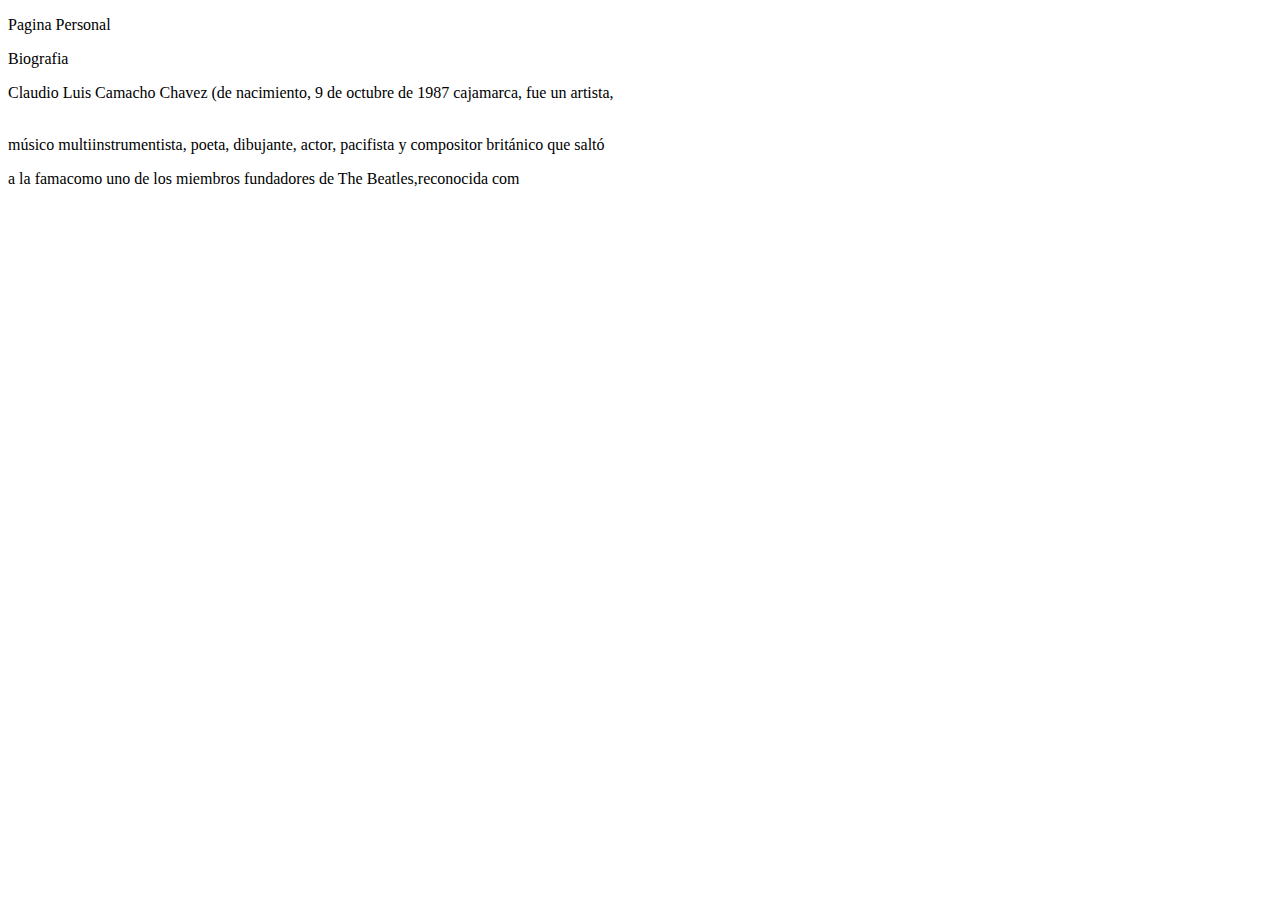
<file: personal.html>
<!DOCTYPE html>
<html lang="en">

<head>
    <meta charset="UTF-8">
    <meta name="viewport" content="width=device-width, initial-scale=1.0">
    <meta http-equiv="X-UA-Compatible" content="ie=edge">
    <title>Document</title>
</head>

<body>
    <p>Pagina Personal</p>
    <p>Biografia</p>
    <p></p>
    <p>Claudio Luis Camacho Chavez (de nacimiento, 9 de octubre de 1987 cajamarca, fue un artista,</p>
    <br>músico multiinstrumentista, poeta, dibujante, actor, pacifista y compositor británico que saltó </br>
    <p>a la famacomo uno de los miembros fundadores de The Beatles,reconocida com</p>
</body>

</html>
</file>
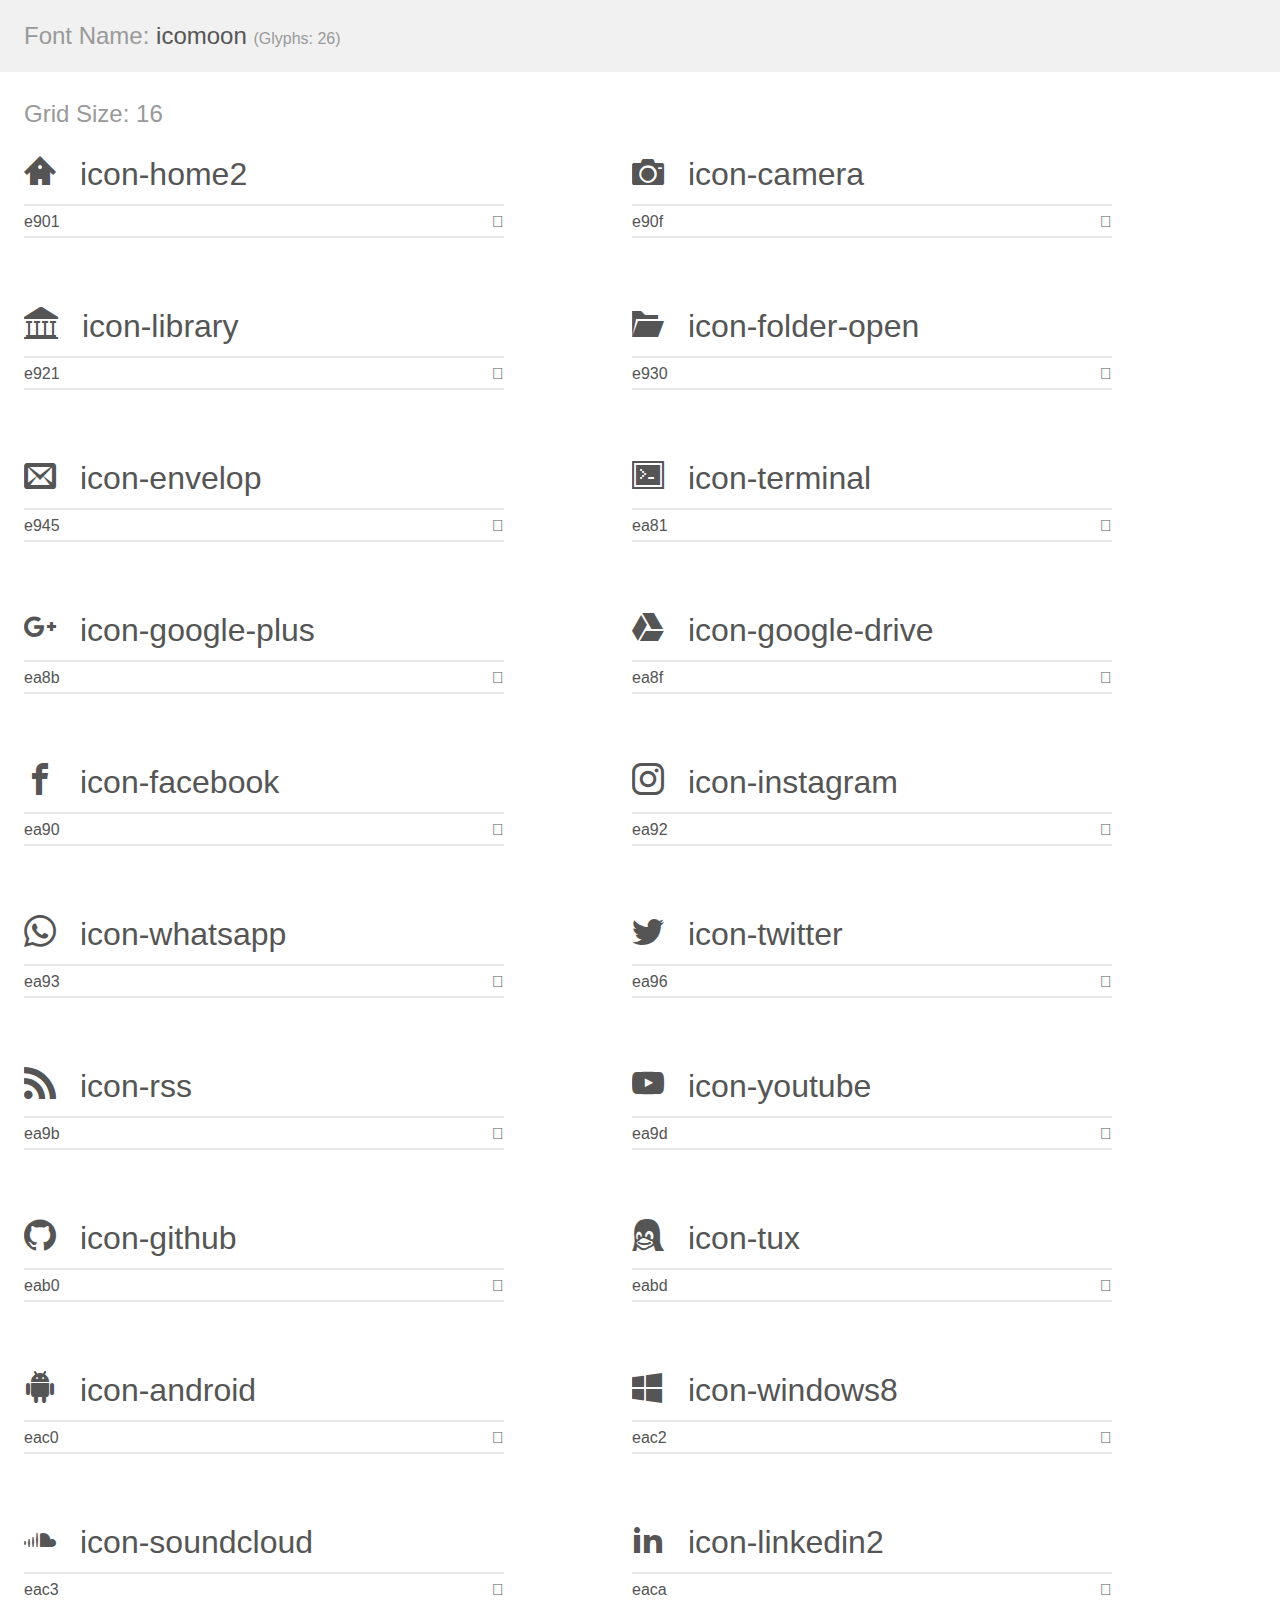
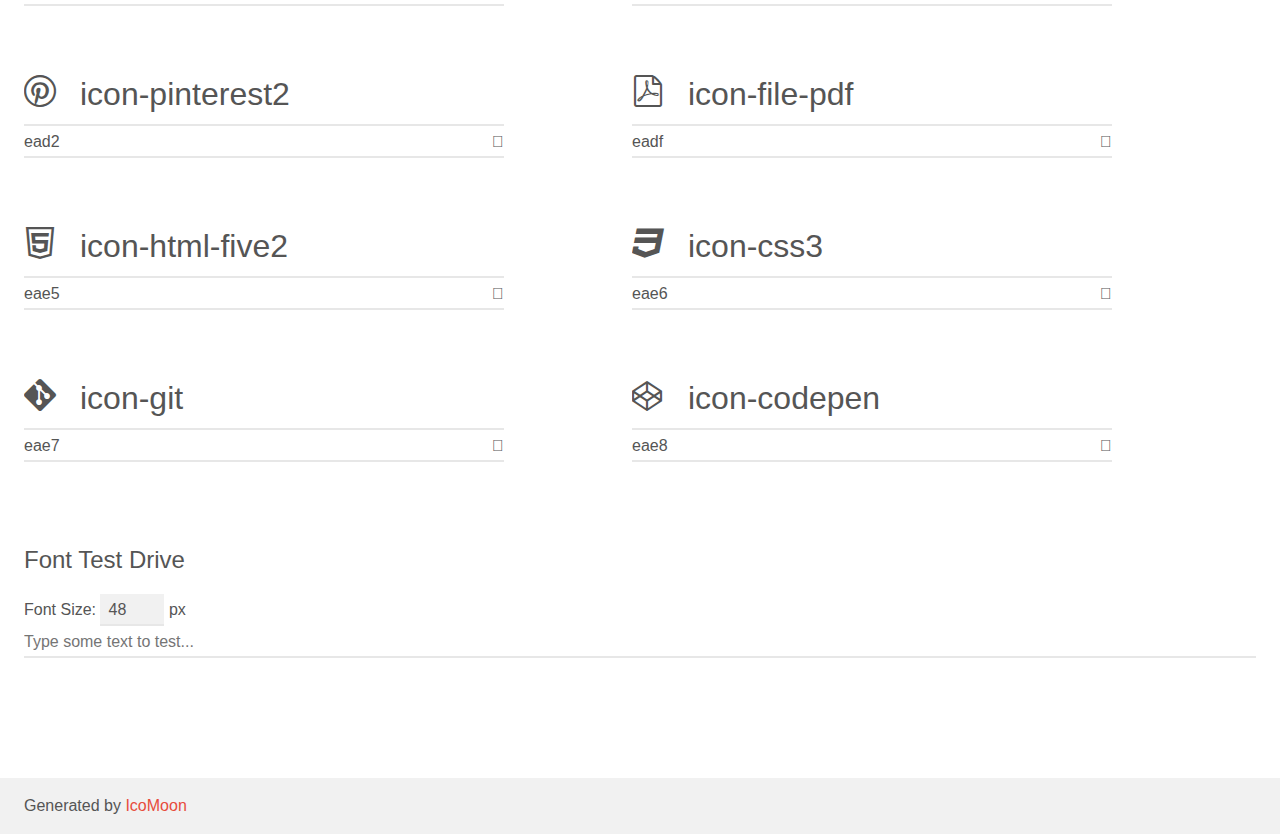
<file: css/demo.html>
<!doctype html>
<html>
<head>
    <meta charset="utf-8">
    <title>IcoMoon Demo</title>
    <meta name="description" content="An Icon Font Generated By IcoMoon.io">
    <meta name="viewport" content="width=device-width, initial-scale=1">
    <link rel="stylesheet" href="demo-files/demo.css">
    <link rel="stylesheet" href="style.css"></head>
<body>
    <div class="bgc1 clearfix">
        <h1 class="mhmm mvm"><span class="fgc1">Font Name:</span> icomoon <small class="fgc1">(Glyphs:&nbsp;26)</small></h1>
    </div>
    <div class="clearfix mhl ptl">
        <h1 class="mvm mtn fgc1">Grid Size: 16</h1>
        <div class="glyph fs1">
            <div class="clearfix bshadow0 pbs">
                <span class="icon-home2">
                
                </span>
                <span class="mls"> icon-home2</span>
            </div>
            <fieldset class="fs0 size1of1 clearfix hidden-false">
                <input type="text" readonly value="e901" class="unit size1of2" />
                <input type="text" maxlength="1" readonly value="&#xe901;" class="unitRight size1of2 talign-right" />
            </fieldset>
            <div class="fs0 bshadow0 clearfix hidden-true">
                <span class="unit pvs fgc1">liga: </span>
                <input type="text" readonly value="home2, house2" class="liga unitRight" />
            </div>
        </div>
        <div class="glyph fs1">
            <div class="clearfix bshadow0 pbs">
                <span class="icon-camera">
                
                </span>
                <span class="mls"> icon-camera</span>
            </div>
            <fieldset class="fs0 size1of1 clearfix hidden-false">
                <input type="text" readonly value="e90f" class="unit size1of2" />
                <input type="text" maxlength="1" readonly value="&#xe90f;" class="unitRight size1of2 talign-right" />
            </fieldset>
            <div class="fs0 bshadow0 clearfix hidden-true">
                <span class="unit pvs fgc1">liga: </span>
                <input type="text" readonly value="camera, photo" class="liga unitRight" />
            </div>
        </div>
        <div class="glyph fs1">
            <div class="clearfix bshadow0 pbs">
                <span class="icon-library">
                
                </span>
                <span class="mls"> icon-library</span>
            </div>
            <fieldset class="fs0 size1of1 clearfix hidden-false">
                <input type="text" readonly value="e921" class="unit size1of2" />
                <input type="text" maxlength="1" readonly value="&#xe921;" class="unitRight size1of2 talign-right" />
            </fieldset>
            <div class="fs0 bshadow0 clearfix hidden-true">
                <span class="unit pvs fgc1">liga: </span>
                <input type="text" readonly value="library2, bank" class="liga unitRight" />
            </div>
        </div>
        <div class="glyph fs1">
            <div class="clearfix bshadow0 pbs">
                <span class="icon-folder-open">
                
                </span>
                <span class="mls"> icon-folder-open</span>
            </div>
            <fieldset class="fs0 size1of1 clearfix hidden-false">
                <input type="text" readonly value="e930" class="unit size1of2" />
                <input type="text" maxlength="1" readonly value="&#xe930;" class="unitRight size1of2 talign-right" />
            </fieldset>
            <div class="fs0 bshadow0 clearfix hidden-true">
                <span class="unit pvs fgc1">liga: </span>
                <input type="text" readonly value="folder-open, directory2" class="liga unitRight" />
            </div>
        </div>
        <div class="glyph fs1">
            <div class="clearfix bshadow0 pbs">
                <span class="icon-envelop">
                
                </span>
                <span class="mls"> icon-envelop</span>
            </div>
            <fieldset class="fs0 size1of1 clearfix hidden-false">
                <input type="text" readonly value="e945" class="unit size1of2" />
                <input type="text" maxlength="1" readonly value="&#xe945;" class="unitRight size1of2 talign-right" />
            </fieldset>
            <div class="fs0 bshadow0 clearfix hidden-true">
                <span class="unit pvs fgc1">liga: </span>
                <input type="text" readonly value="envelop, mail" class="liga unitRight" />
            </div>
        </div>
        <div class="glyph fs1">
            <div class="clearfix bshadow0 pbs">
                <span class="icon-terminal">
                
                </span>
                <span class="mls"> icon-terminal</span>
            </div>
            <fieldset class="fs0 size1of1 clearfix hidden-false">
                <input type="text" readonly value="ea81" class="unit size1of2" />
                <input type="text" maxlength="1" readonly value="&#xea81;" class="unitRight size1of2 talign-right" />
            </fieldset>
            <div class="fs0 bshadow0 clearfix hidden-true">
                <span class="unit pvs fgc1">liga: </span>
                <input type="text" readonly value="terminal, console" class="liga unitRight" />
            </div>
        </div>
        <div class="glyph fs1">
            <div class="clearfix bshadow0 pbs">
                <span class="icon-google-plus">
                
                </span>
                <span class="mls"> icon-google-plus</span>
            </div>
            <fieldset class="fs0 size1of1 clearfix hidden-false">
                <input type="text" readonly value="ea8b" class="unit size1of2" />
                <input type="text" maxlength="1" readonly value="&#xea8b;" class="unitRight size1of2 talign-right" />
            </fieldset>
            <div class="fs0 bshadow0 clearfix hidden-true">
                <span class="unit pvs fgc1">liga: </span>
                <input type="text" readonly value="google-plus, brand5" class="liga unitRight" />
            </div>
        </div>
        <div class="glyph fs1">
            <div class="clearfix bshadow0 pbs">
                <span class="icon-google-drive">
                
                </span>
                <span class="mls"> icon-google-drive</span>
            </div>
            <fieldset class="fs0 size1of1 clearfix hidden-false">
                <input type="text" readonly value="ea8f" class="unit size1of2" />
                <input type="text" maxlength="1" readonly value="&#xea8f;" class="unitRight size1of2 talign-right" />
            </fieldset>
            <div class="fs0 bshadow0 clearfix hidden-true">
                <span class="unit pvs fgc1">liga: </span>
                <input type="text" readonly value="google-drive, brand9" class="liga unitRight" />
            </div>
        </div>
        <div class="glyph fs1">
            <div class="clearfix bshadow0 pbs">
                <span class="icon-facebook">
                
                </span>
                <span class="mls"> icon-facebook</span>
            </div>
            <fieldset class="fs0 size1of1 clearfix hidden-false">
                <input type="text" readonly value="ea90" class="unit size1of2" />
                <input type="text" maxlength="1" readonly value="&#xea90;" class="unitRight size1of2 talign-right" />
            </fieldset>
            <div class="fs0 bshadow0 clearfix hidden-true">
                <span class="unit pvs fgc1">liga: </span>
                <input type="text" readonly value="facebook, brand10" class="liga unitRight" />
            </div>
        </div>
        <div class="glyph fs1">
            <div class="clearfix bshadow0 pbs">
                <span class="icon-instagram">
                
                </span>
                <span class="mls"> icon-instagram</span>
            </div>
            <fieldset class="fs0 size1of1 clearfix hidden-false">
                <input type="text" readonly value="ea92" class="unit size1of2" />
                <input type="text" maxlength="1" readonly value="&#xea92;" class="unitRight size1of2 talign-right" />
            </fieldset>
            <div class="fs0 bshadow0 clearfix hidden-true">
                <span class="unit pvs fgc1">liga: </span>
                <input type="text" readonly value="instagram, brand12" class="liga unitRight" />
            </div>
        </div>
        <div class="glyph fs1">
            <div class="clearfix bshadow0 pbs">
                <span class="icon-whatsapp">
                
                </span>
                <span class="mls"> icon-whatsapp</span>
            </div>
            <fieldset class="fs0 size1of1 clearfix hidden-false">
                <input type="text" readonly value="ea93" class="unit size1of2" />
                <input type="text" maxlength="1" readonly value="&#xea93;" class="unitRight size1of2 talign-right" />
            </fieldset>
            <div class="fs0 bshadow0 clearfix hidden-true">
                <span class="unit pvs fgc1">liga: </span>
                <input type="text" readonly value="whatsapp, brand13" class="liga unitRight" />
            </div>
        </div>
        <div class="glyph fs1">
            <div class="clearfix bshadow0 pbs">
                <span class="icon-twitter">
                
                </span>
                <span class="mls"> icon-twitter</span>
            </div>
            <fieldset class="fs0 size1of1 clearfix hidden-false">
                <input type="text" readonly value="ea96" class="unit size1of2" />
                <input type="text" maxlength="1" readonly value="&#xea96;" class="unitRight size1of2 talign-right" />
            </fieldset>
            <div class="fs0 bshadow0 clearfix hidden-true">
                <span class="unit pvs fgc1">liga: </span>
                <input type="text" readonly value="twitter, brand16" class="liga unitRight" />
            </div>
        </div>
        <div class="glyph fs1">
            <div class="clearfix bshadow0 pbs">
                <span class="icon-rss">
                
                </span>
                <span class="mls"> icon-rss</span>
            </div>
            <fieldset class="fs0 size1of1 clearfix hidden-false">
                <input type="text" readonly value="ea9b" class="unit size1of2" />
                <input type="text" maxlength="1" readonly value="&#xea9b;" class="unitRight size1of2 talign-right" />
            </fieldset>
            <div class="fs0 bshadow0 clearfix hidden-true">
                <span class="unit pvs fgc1">liga: </span>
                <input type="text" readonly value="feed2, rss" class="liga unitRight" />
            </div>
        </div>
        <div class="glyph fs1">
            <div class="clearfix bshadow0 pbs">
                <span class="icon-youtube">
                
                </span>
                <span class="mls"> icon-youtube</span>
            </div>
            <fieldset class="fs0 size1of1 clearfix hidden-false">
                <input type="text" readonly value="ea9d" class="unit size1of2" />
                <input type="text" maxlength="1" readonly value="&#xea9d;" class="unitRight size1of2 talign-right" />
            </fieldset>
            <div class="fs0 bshadow0 clearfix hidden-true">
                <span class="unit pvs fgc1">liga: </span>
                <input type="text" readonly value="youtube, brand21" class="liga unitRight" />
            </div>
        </div>
        <div class="glyph fs1">
            <div class="clearfix bshadow0 pbs">
                <span class="icon-github">
                
                </span>
                <span class="mls"> icon-github</span>
            </div>
            <fieldset class="fs0 size1of1 clearfix hidden-false">
                <input type="text" readonly value="eab0" class="unit size1of2" />
                <input type="text" maxlength="1" readonly value="&#xeab0;" class="unitRight size1of2 talign-right" />
            </fieldset>
            <div class="fs0 bshadow0 clearfix hidden-true">
                <span class="unit pvs fgc1">liga: </span>
                <input type="text" readonly value="github, brand40" class="liga unitRight" />
            </div>
        </div>
        <div class="glyph fs1">
            <div class="clearfix bshadow0 pbs">
                <span class="icon-tux">
                
                </span>
                <span class="mls"> icon-tux</span>
            </div>
            <fieldset class="fs0 size1of1 clearfix hidden-false">
                <input type="text" readonly value="eabd" class="unit size1of2" />
                <input type="text" maxlength="1" readonly value="&#xeabd;" class="unitRight size1of2 talign-right" />
            </fieldset>
            <div class="fs0 bshadow0 clearfix hidden-true">
                <span class="unit pvs fgc1">liga: </span>
                <input type="text" readonly value="tux, brand52" class="liga unitRight" />
            </div>
        </div>
        <div class="glyph fs1">
            <div class="clearfix bshadow0 pbs">
                <span class="icon-android">
                
                </span>
                <span class="mls"> icon-android</span>
            </div>
            <fieldset class="fs0 size1of1 clearfix hidden-false">
                <input type="text" readonly value="eac0" class="unit size1of2" />
                <input type="text" maxlength="1" readonly value="&#xeac0;" class="unitRight size1of2 talign-right" />
            </fieldset>
            <div class="fs0 bshadow0 clearfix hidden-true">
                <span class="unit pvs fgc1">liga: </span>
                <input type="text" readonly value="android, brand55" class="liga unitRight" />
            </div>
        </div>
        <div class="glyph fs1">
            <div class="clearfix bshadow0 pbs">
                <span class="icon-windows8">
                
                </span>
                <span class="mls"> icon-windows8</span>
            </div>
            <fieldset class="fs0 size1of1 clearfix hidden-false">
                <input type="text" readonly value="eac2" class="unit size1of2" />
                <input type="text" maxlength="1" readonly value="&#xeac2;" class="unitRight size1of2 talign-right" />
            </fieldset>
            <div class="fs0 bshadow0 clearfix hidden-true">
                <span class="unit pvs fgc1">liga: </span>
                <input type="text" readonly value="windows8, brand57" class="liga unitRight" />
            </div>
        </div>
        <div class="glyph fs1">
            <div class="clearfix bshadow0 pbs">
                <span class="icon-soundcloud">
                
                </span>
                <span class="mls"> icon-soundcloud</span>
            </div>
            <fieldset class="fs0 size1of1 clearfix hidden-false">
                <input type="text" readonly value="eac3" class="unit size1of2" />
                <input type="text" maxlength="1" readonly value="&#xeac3;" class="unitRight size1of2 talign-right" />
            </fieldset>
            <div class="fs0 bshadow0 clearfix hidden-true">
                <span class="unit pvs fgc1">liga: </span>
                <input type="text" readonly value="soundcloud, brand58" class="liga unitRight" />
            </div>
        </div>
        <div class="glyph fs1">
            <div class="clearfix bshadow0 pbs">
                <span class="icon-linkedin2">
                
                </span>
                <span class="mls"> icon-linkedin2</span>
            </div>
            <fieldset class="fs0 size1of1 clearfix hidden-false">
                <input type="text" readonly value="eaca" class="unit size1of2" />
                <input type="text" maxlength="1" readonly value="&#xeaca;" class="unitRight size1of2 talign-right" />
            </fieldset>
            <div class="fs0 bshadow0 clearfix hidden-true">
                <span class="unit pvs fgc1">liga: </span>
                <input type="text" readonly value="linkedin2, brand65" class="liga unitRight" />
            </div>
        </div>
        <div class="glyph fs1">
            <div class="clearfix bshadow0 pbs">
                <span class="icon-pinterest2">
                
                </span>
                <span class="mls"> icon-pinterest2</span>
            </div>
            <fieldset class="fs0 size1of1 clearfix hidden-false">
                <input type="text" readonly value="ead2" class="unit size1of2" />
                <input type="text" maxlength="1" readonly value="&#xead2;" class="unitRight size1of2 talign-right" />
            </fieldset>
            <div class="fs0 bshadow0 clearfix hidden-true">
                <span class="unit pvs fgc1">liga: </span>
                <input type="text" readonly value="pinterest2, brand73" class="liga unitRight" />
            </div>
        </div>
        <div class="glyph fs1">
            <div class="clearfix bshadow0 pbs">
                <span class="icon-file-pdf">
                
                </span>
                <span class="mls"> icon-file-pdf</span>
            </div>
            <fieldset class="fs0 size1of1 clearfix hidden-false">
                <input type="text" readonly value="eadf" class="unit size1of2" />
                <input type="text" maxlength="1" readonly value="&#xeadf;" class="unitRight size1of2 talign-right" />
            </fieldset>
            <div class="fs0 bshadow0 clearfix hidden-true">
                <span class="unit pvs fgc1">liga: </span>
                <input type="text" readonly value="file-pdf, file10" class="liga unitRight" />
            </div>
        </div>
        <div class="glyph fs1">
            <div class="clearfix bshadow0 pbs">
                <span class="icon-html-five2">
                
                </span>
                <span class="mls"> icon-html-five2</span>
            </div>
            <fieldset class="fs0 size1of1 clearfix hidden-false">
                <input type="text" readonly value="eae5" class="unit size1of2" />
                <input type="text" maxlength="1" readonly value="&#xeae5;" class="unitRight size1of2 talign-right" />
            </fieldset>
            <div class="fs0 bshadow0 clearfix hidden-true">
                <span class="unit pvs fgc1">liga: </span>
                <input type="text" readonly value="html-five2, w3c2" class="liga unitRight" />
            </div>
        </div>
        <div class="glyph fs1">
            <div class="clearfix bshadow0 pbs">
                <span class="icon-css3">
                
                </span>
                <span class="mls"> icon-css3</span>
            </div>
            <fieldset class="fs0 size1of1 clearfix hidden-false">
                <input type="text" readonly value="eae6" class="unit size1of2" />
                <input type="text" maxlength="1" readonly value="&#xeae6;" class="unitRight size1of2 talign-right" />
            </fieldset>
            <div class="fs0 bshadow0 clearfix hidden-true">
                <span class="unit pvs fgc1">liga: </span>
                <input type="text" readonly value="css3, w3c3" class="liga unitRight" />
            </div>
        </div>
        <div class="glyph fs1">
            <div class="clearfix bshadow0 pbs">
                <span class="icon-git">
                
                </span>
                <span class="mls"> icon-git</span>
            </div>
            <fieldset class="fs0 size1of1 clearfix hidden-false">
                <input type="text" readonly value="eae7" class="unit size1of2" />
                <input type="text" maxlength="1" readonly value="&#xeae7;" class="unitRight size1of2 talign-right" />
            </fieldset>
            <div class="fs0 bshadow0 clearfix hidden-true">
                <span class="unit pvs fgc1">liga: </span>
                <input type="text" readonly value="git, brand80" class="liga unitRight" />
            </div>
        </div>
        <div class="glyph fs1">
            <div class="clearfix bshadow0 pbs">
                <span class="icon-codepen">
                
                </span>
                <span class="mls"> icon-codepen</span>
            </div>
            <fieldset class="fs0 size1of1 clearfix hidden-false">
                <input type="text" readonly value="eae8" class="unit size1of2" />
                <input type="text" maxlength="1" readonly value="&#xeae8;" class="unitRight size1of2 talign-right" />
            </fieldset>
            <div class="fs0 bshadow0 clearfix hidden-true">
                <span class="unit pvs fgc1">liga: </span>
                <input type="text" readonly value="codepen, brand81" class="liga unitRight" />
            </div>
        </div>
    </div>

    <!--[if gt IE 8]><!-->
    <div class="mhl clearfix mbl">
        <h1>Font Test Drive</h1>
        <label>
            Font Size: <input id="fontSize" type="number" class="textbox0 mbm"
            min="8" value="48" />
            px
        </label>
        <input id="testText" type="text" class="phl size1of1 mvl"
        placeholder="Type some text to test..." value=""/>
        <div id="testDrive" class="icon-">&nbsp;
        </div>
    </div>
    <!--<![endif]-->
    <div class="bgc1 clearfix">
        <p class="mhl">Generated by <a href="https://icomoon.io/app">IcoMoon</a></p>
    </div>

    <script src="demo-files/demo.js"></script>
</body>
</html>
</file>
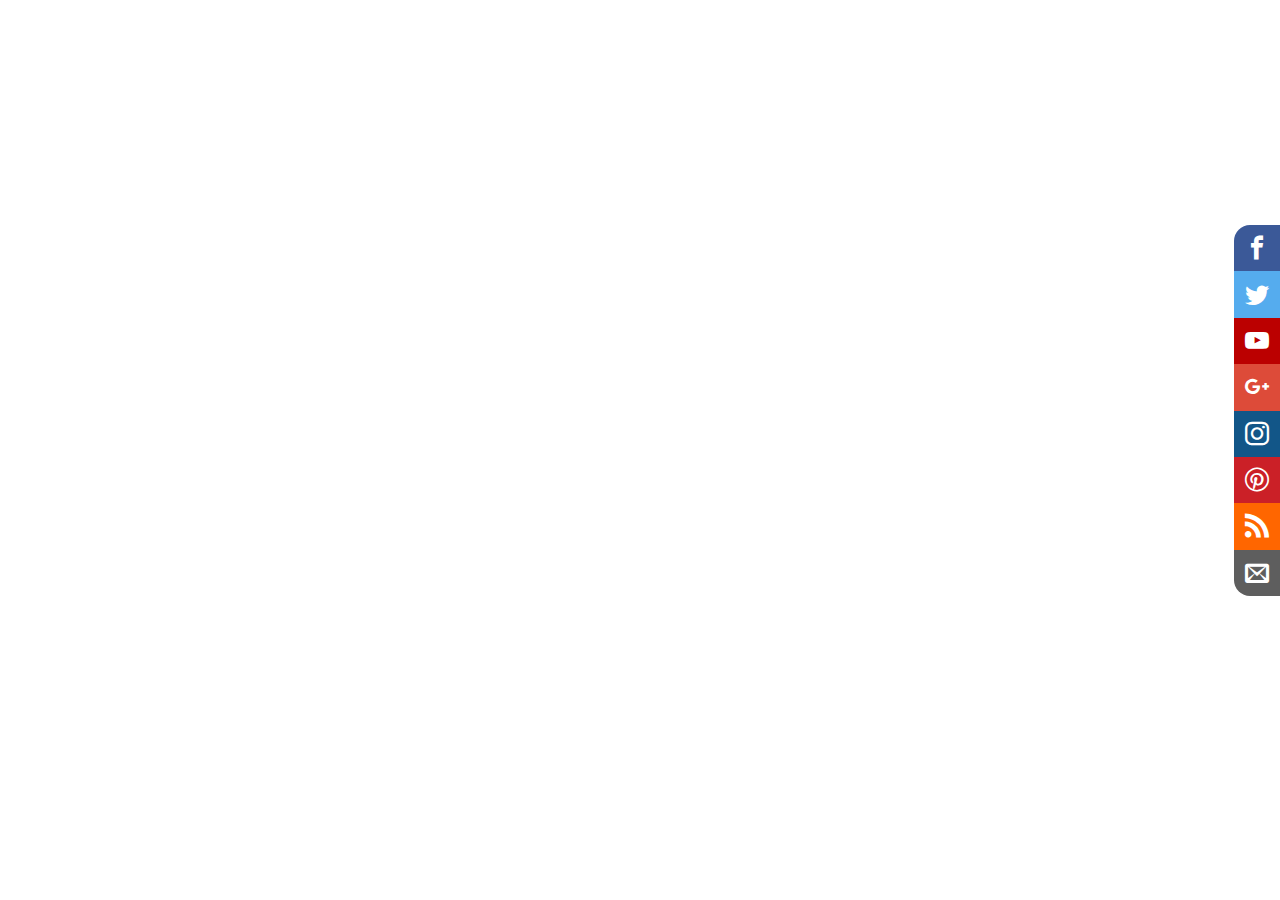
<file: labs/barrasocial.html>
<!DOCTYPE html>
<html lang="en">

<head>
    <meta charset="UTF-8">
    <meta name="viewport" content="width=device-width, initial-scale=1.0">
    <meta http-equiv="X-UA-Compatible" content="ie=edge">
    <link rel="stylesheet" href="/css/style.css">
    <link rel="stylesheet" href="/css/social.css">
    <title>Document</title>
</head>

<body>
    <aside>
        <div class="social-bar">
            <a href="https://www.facebook.com/autor" target="_blank" class="icon icon-facebook"></a>
            <a href="https://www.twitter.com/autor" target="_blank" class="icon icon-twitter"></a>
            <a href="https://www.youtube.com/" target="_blank" class="icon icon-youtube"></a>
            <a href="https://plus.google.com/" target="_blank" class="icon icon-google-plus"></a>
            <a href="https://www.instagram.com/" target="_blank" class="icon icon-instagram"></a>
            <a href="https://www.pinterest.com/" target="_blank" class="icon icon-pinterest2"></a>
            <a href="http://webdevelopment.cubava.cu/feed/" target="_blank" class="icon icon-rss"></a>
            <a href="mailto:contacto@dominio.com" class="icon icon-envelop"></a>
        </div>
    </aside>
</body>

</html>
</file>
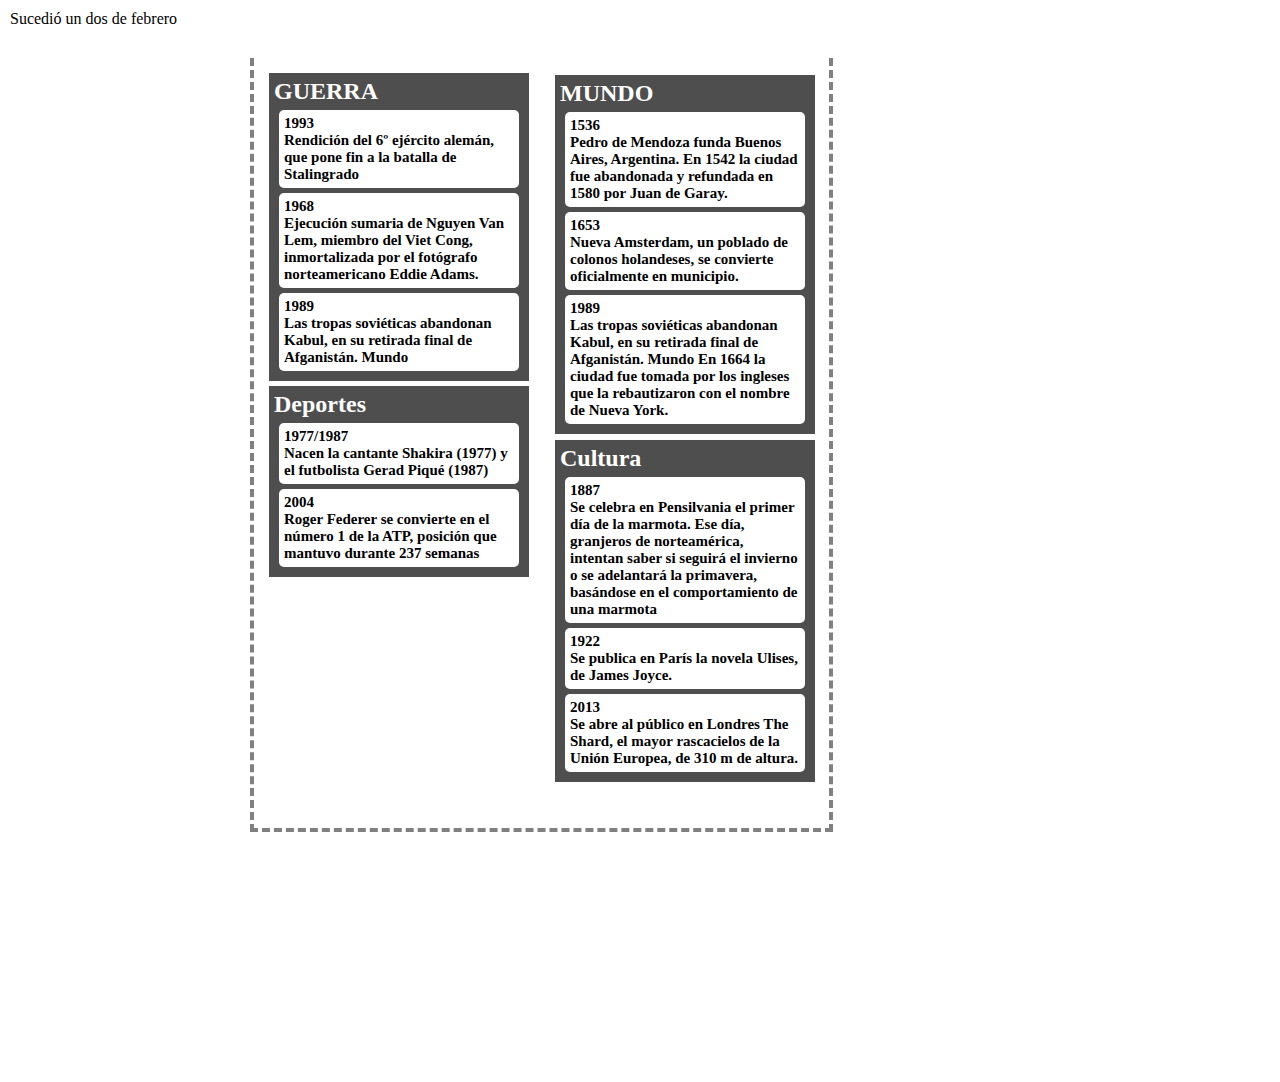
<file: labs/posicionamiento.html>
<!DOCTYPE html>
<html lang="es-ES">

<head>
    <meta charset="utf-8">
    <title>Laboratorio</title>
    <style>
        * {
            margin: 0;
            padding: 0;
        }
        
        h0 {
            color: rgb(0, 0, 0);
            font-size: 24px;
        }
        
        h1 {
            color: rgb(255, 255, 255);
            font-size: 24px;
        }
        
        h2 {
            color: rgb(0, 0, 0);
            font-size: 24px;
            font-size: 15px;
        }
        
        p {
            font-size: 16px;
        }
        
        #cabecera {
            color: rgb(0, 0, 0);
            background-color: rgb(255, 255, 255);
            padding: 10px;
        }
        
        #contenedor {
            margin: 0px;
            background-color: rgb(202, 40, 40);
            width: 4500px;
        }
        
        #contenido1 {
            margin: 250px;
            margin-top: 20px;
            background-color: rgb(255, 255, 255);
            padding-top: 50px;
            float: left;
            height: 750px;
            padding: 10px;
            width: 555px;
            border-style: dashed;
            border-width: 4px;
            border-color: gray;
            border-top: 0px;
        }
        
        #contenido2 {
            margin: 5px;
            background-color: rgb(78, 78, 78);
            width: 250px;
            text-justify: auto;
            padding: 5px;
        }
        
        #contenido3 {
            margin: 5px;
            color: rgb(0, 0, 0);
            background-color: rgb(255, 255, 255);
            text-justify: auto;
            padding: 5px;
            border-color: black;
            border-radius: 5px;
        }
        
        #divimg {
            position: absolute;
            top: 70px;
            left: 550px;
        }
        
        #divimg2 {
            position: absolute;
            top: 435px;
            left: 550px;
        }
    </style>
</head>

<body>
    <div id="contenedor">
        <div id="cabecera">
            <p>Sucedió un dos de febrero</p>
        </div>
        <div id="contenido1">
            <div id="contenido2">
                <h1> GUERRA </h1>
                <div id="contenido3">
                    <h2> 1993 </h2>
                    <h2> Rendición del 6º ejército alemán, que pone fin a la batalla de Stalingrado </h2>
                </div>
                <div id="contenido3">
                    <h2> 1968</h2>
                    <h2> Ejecución sumaria de Nguyen Van Lem, miembro del Viet Cong, inmortalizada por el fotógrafo norteamericano Eddie Adams. </h2>
                </div>
                <div id="contenido3">
                    <h2> 1989 </h2>
                    <h2> Las tropas soviéticas abandonan Kabul, en su retirada final de Afganistán. Mundo </h2>
                </div>
                <div id="divimg">
                    <div id="contenido2">
                        <h1> MUNDO </h1>
                        <div id="contenido3">
                            <h2> 1536 </h2>
                            <h2> Pedro de Mendoza funda Buenos Aires, Argentina. En 1542 la ciudad fue abandonada y refundada en 1580 por Juan de Garay. </h2>
                        </div>
                        <div id="contenido3">
                            <h2> 1653 </h2>
                            <h2> Nueva Amsterdam, un poblado de colonos holandeses, se convierte oficialmente en municipio.</h2>
                        </div>
                        <div id="contenido3">
                            <h2> 1989 </h2>
                            <h2> Las tropas soviéticas abandonan Kabul, en su retirada final de Afganistán. Mundo En 1664 la ciudad fue tomada por los ingleses que la rebautizaron con el nombre de Nueva York.</h2>
                        </div>
                    </div>
                </div>

            </div>
            <div id="contenido2">
                <h1> Deportes </h1>
                <div id="contenido3">
                    <h2> 1977/1987 </h2>
                    <h2> Nacen la cantante Shakira (1977) y el futbolista Gerad Piqué (1987)</h2>
                </div>
                <div id="contenido3">
                    <h2> 2004 </h2>
                    <h2> Roger Federer se convierte en el número 1 de la ATP, posición que mantuvo durante 237 semanas</h2>
                </div>

                <div id="divimg2">
                    <div id="contenido2">
                        <h1> Cultura </h1>
                        <div id="contenido3">
                            <h2> 1887 </h2>
                            <h2> Se celebra en Pensilvania el primer día de la marmota. Ese día, granjeros de norteamérica, intentan saber si seguirá el invierno o se adelantará la primavera, basándose en el comportamiento de una marmota </h2>
                        </div>
                        <div id="contenido3">
                            <h2> 1922 </h2>
                            <h2> Se publica en París la novela Ulises, de James Joyce. </h2>
                        </div>
                        <div id="contenido3">
                            <h2> 2013 </h2>
                            <h2> Se abre al público en Londres The Shard, el mayor rascacielos de la Unión Europea, de 310 m de altura.</h2>
                        </div>
                    </div>
                </div>

            </div>
        </div>




</body>

</html>
</file>
<file: css/demo-files/demo.css>
body {
  padding: 0;
  margin: 0;
  font-family: sans-serif;
  font-size: 1em;
  line-height: 1.5;
  color: #555;
  background: #fff;
}
h1 {
  font-size: 1.5em;
  font-weight: normal;
}
small {
  font-size: .66666667em;
}
a {
  color: #e74c3c;
  text-decoration: none;
}
a:hover, a:focus {
  box-shadow: 0 1px #e74c3c;
}
.bshadow0, input {
  box-shadow: inset 0 -2px #e7e7e7;
}
input:hover {
  box-shadow: inset 0 -2px #ccc;
}
input, fieldset {
  font-family: sans-serif;
  font-size: 1em;
  margin: 0;
  padding: 0;
  border: 0;
}
input {
  color: inherit;
  line-height: 1.5;
  height: 1.5em;
  padding: .25em 0;
}
input:focus {
  outline: none;
  box-shadow: inset 0 -2px #449fdb;
}
.glyph {
  font-size: 16px;
  width: 15em;
  padding-bottom: 1em;
  margin-right: 4em;
  margin-bottom: 1em;
  float: left;
  overflow: hidden;
}
.liga {
  width: 80%;
  width: calc(100% - 2.5em);
}
.talign-right {
  text-align: right;
}
.talign-center {
  text-align: center;
}
.bgc1 {
  background: #f1f1f1;
}
.fgc1 {
  color: #999;
}
.fgc0 {
  color: #000;
}
p {
  margin-top: 1em;
  margin-bottom: 1em;
}
.mvm {
  margin-top: .75em;
  margin-bottom: .75em;
}
.mtn {
  margin-top: 0;
}
.mtl, .mal {
  margin-top: 1.5em;
}
.mbl, .mal {
  margin-bottom: 1.5em;
}
.mal, .mhl {
  margin-left: 1.5em;
  margin-right: 1.5em;
}
.mhmm {
  margin-left: 1em;
  margin-right: 1em;
}
.mls {
  margin-left: .25em;
}
.ptl {
  padding-top: 1.5em;
}
.pbs, .pvs {
  padding-bottom: .25em;
}
.pvs, .pts {
  padding-top: .25em;
}
.unit {
  float: left;
}
.unitRight {
  float: right;
}
.size1of2 {
  width: 50%;
}
.size1of1 {
  width: 100%;
}
.clearfix:before, .clearfix:after {
  content: " ";
  display: table;
}
.clearfix:after {
  clear: both;
}
.hidden-true {
  display: none;
}
.textbox0 {
  width: 3em;
  background: #f1f1f1;
  padding: .25em .5em;
  line-height: 1.5;
  height: 1.5em;
}
#testDrive {
  display: block;
  padding-top: 24px;
  line-height: 1.5;
}
.fs0 {
  font-size: 16px;
}
.fs1 {
  font-size: 32px;
}
</file>
<file: css/style.css>
@font-face {
  font-family: 'icomoon';
  src:  url('fonts/icomoon.eot?1hcbff');
  src:  url('fonts/icomoon.eot?1hcbff#iefix') format('embedded-opentype'),
    url('fonts/icomoon.ttf?1hcbff') format('truetype'),
    url('fonts/icomoon.woff?1hcbff') format('woff'),
    url('fonts/icomoon.svg?1hcbff#icomoon') format('svg');
  font-weight: normal;
  font-style: normal;
}

[class^="icon-"], [class*=" icon-"] {
  /* use !important to prevent issues with browser extensions that change fonts */
  font-family: 'icomoon' !important;
  speak: none;
  font-style: normal;
  font-weight: normal;
  font-variant: normal;
  text-transform: none;
  line-height: 1;

  /* Better Font Rendering =========== */
  -webkit-font-smoothing: antialiased;
  -moz-osx-font-smoothing: grayscale;
}

.icon-home2:before {
  content: "\e901";
}
.icon-camera:before {
  content: "\e90f";
}
.icon-library:before {
  content: "\e921";
}
.icon-folder-open:before {
  content: "\e930";
}
.icon-envelop:before {
  content: "\e945";
}
.icon-terminal:before {
  content: "\ea81";
}
.icon-google-plus:before {
  content: "\ea8b";
}
.icon-google-drive:before {
  content: "\ea8f";
}
.icon-facebook:before {
  content: "\ea90";
}
.icon-instagram:before {
  content: "\ea92";
}
.icon-whatsapp:before {
  content: "\ea93";
}
.icon-twitter:before {
  content: "\ea96";
}
.icon-rss:before {
  content: "\ea9b";
}
.icon-youtube:before {
  content: "\ea9d";
}
.icon-github:before {
  content: "\eab0";
}
.icon-tux:before {
  content: "\eabd";
}
.icon-android:before {
  content: "\eac0";
}
.icon-windows8:before {
  content: "\eac2";
}
.icon-soundcloud:before {
  content: "\eac3";
}
.icon-linkedin2:before {
  content: "\eaca";
}
.icon-pinterest2:before {
  content: "\ead2";
}
.icon-file-pdf:before {
  content: "\eadf";
}
.icon-html-five2:before {
  content: "\eae5";
}
.icon-css3:before {
  content: "\eae6";
}
.icon-git:before {
  content: "\eae7";
}
.icon-codepen:before {
  content: "\eae8";
}
</file>
<file: css/social.css>
.social-bar {
    position: fixed;
    /* Hacemos que la posición en pantalla sea fija para que siempre se muestre*/
    right: 0;
    /*Lo ponemos a la derecha de nuestra pantalla*/
    top: 25%;
    /*Lo posicionamos casi al centro*/
    font-size: 1.5rem;
    display: flex;
    /*Aplicamos la propiedad flex*/
    flex-direction: column;
    /*Cambiamos el flujo que viene por defecto*/
    align-items: flex-end;
    /*Alineamos hacia la parte inferior*/
    z-index: 100;
    /*Ubicamos la barra por encima del resto de los elementos*/
}


/*Propiedades generales a la clase icon*/

.icon {
    color: white;
    text-decoration: none;
    padding: .7rem;
    display: flex;
    transition: all .5s;
}


/*Establecemos los background de cada elemento aprovechando su class*/

.icon-facebook {
    background: #3b5998;
}

.icon-twitter {
    background: #55acee;
}

.icon-youtube {
    background: #bb0000;
}

.icon-google-plus {
    background: #dd4b39;
}

.icon-instagram {
    background: #125688;
}

.icon-pinterest2 {
    background: #cb2027;
}

.icon-rss {
    background: #ff6600;
}

.icon-envelop {
    background: rgb(94, 94, 94);
}

.icon:first-child {
    border-radius: 1rem 0 0 0;
    /*Agregamos un borde redondeado al primer elemento*/
}

.icon:last-child {
    border-radius: 0 0 0 1rem;
    /*Agregamos un borde redondeado al último elemento*/
}


/*Al pasar el mouse lograremos que se apliquen las siguientes propiedades*/

.icon:hover {
    padding-right: 3rem;
    border-radius: 1rem 0 0 1rem;
    box-shadow: 0 0 .5rem rgba(0, 0, 0, 0.42);
}
</file>
